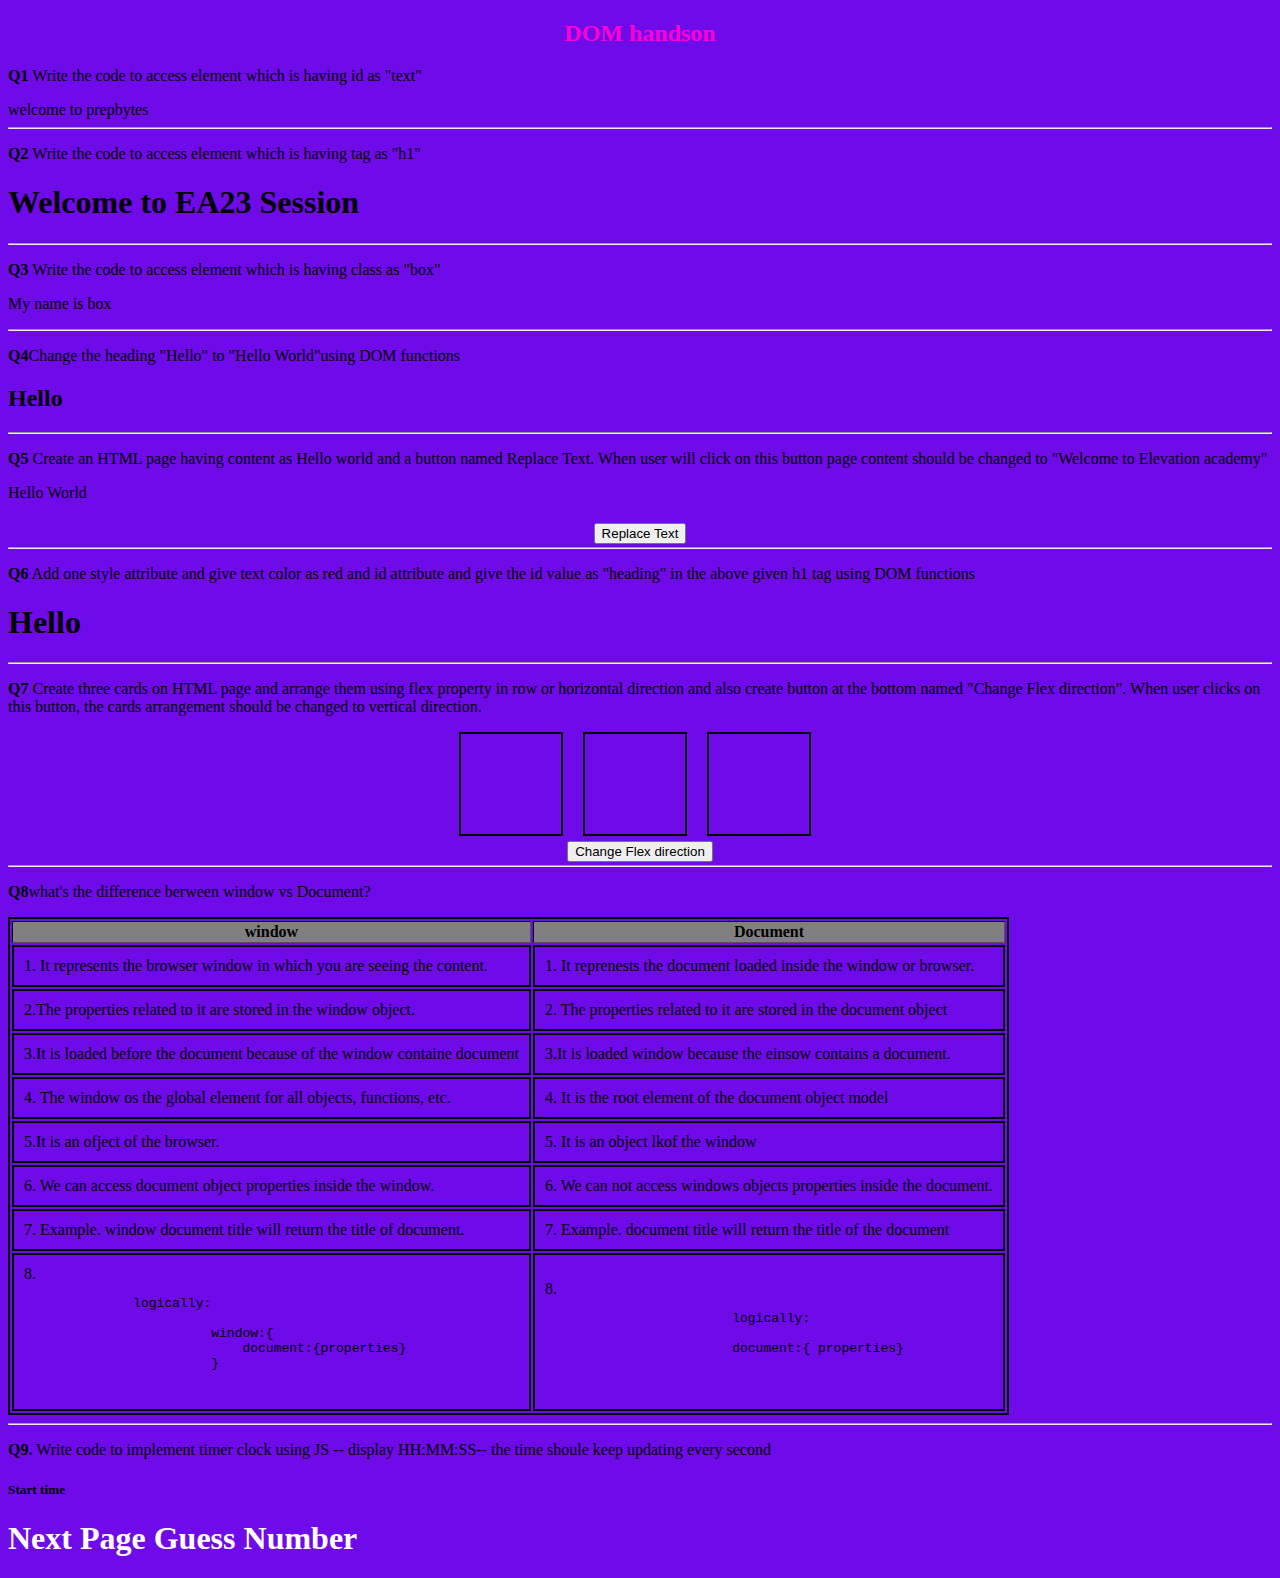
<file: index.html>
<!DOCTYPE html>
<html lang="en">
<head>
    <meta charset="UTF-8">
    <meta http-equiv="X-UA-Compatible" content="IE=edge">
    <meta name="viewport" content="width=device-width, initial-scale=1.0">
    <link rel="stylesheet" href="./style.css">
    <title>Document</title>
    <!-- <link rel="stylesheet" href="./style.css"> -->
</head>
<body>
    <h2>DOM handson</h2>
    <!-- Q1   -->
    <p> <b>Q1</b> Write the code to access element which is having id as "text"</p>
    <div id="text">welcome to prepbytes</div>
    <hr>
    <!-- Q2 -->
    <p><b>Q2</b> Write the code to access element which is having tag as "h1"</p>
    <h1> Welcome to EA23 Session</h1>
    <hr>
    <!-- Q3 -->
    <p><b>Q3</b> Write the code to access element which is having class as "box"</p>
    <p class="box">My name is box</p>
    <hr>
    <!-- Q4 -->

    <p> <b>Q4</b>Change the heading "Hello" to "Hello World"using DOM functions </p>
    <h2 class="changetext"> Hello </h2>
    <hr>

    <!-- Q5 -->
    <p><b>Q5</b> Create an HTML page having content as Hello world and a button named Replace Text. When user will click on this button page content should be changed to "Welcome to Elevation academy"
    </p>
    <p class="textme">Hello World</p>
    <div class="direction">
        <button onclick="change()">Replace Text</button>
    </div>
        <hr>

        <!-- Q6 -->
    <p><b>Q6</b> Add one style attribute and give text color as red and id attribute and give the id value as "heading" in the above given h1 tag using DOM functions </p>
        <h1 id="heading">Hello</h1>
        <hr>

        <!-- Q7 -->
        <p><b>Q7</b> Create three cards on HTML page and arrange them using flex property in row or horizontal direction and also create button at the bottom named "Change Flex direction". When user clicks on this button, the cards arrangement should be changed to vertical direction.
        </p>
        <div class="cardmain">
        <div class="card one"></div><br>
        <div class="card two"></div><br>
        <div class="card three"></div><br>
        </div>
        <div class="direction">
        <button onclick="changedirection()">Change Flex direction</button>
     </div>
        <hr>

        <!-- Q8 -->
        <p><b>Q8</b>what's the difference berween window vs Document?</p>
        <table border="" >
            <tr bgcolor="gray"  >
                <th>window</th>
                <th>Document</th>
            </tr>
            <tr>
                <td>1. It represents the browser window in which you are seeing the content.</td>
                <td>1. It reprenests the document loaded inside the window or browser.</td>
            </tr>
            <tr>
                <td>2.The properties related to it are stored in the window object.</td>
                <td>2. The properties related to it are stored in the document object</td>
            </tr>
            <tr>
                <td>3.It is loaded before the document because of the window containe document</td>
                <td>3.It is loaded window because the einsow contains a document.</td>
            </tr>
            <tr>
                <td>4. The window os the global element for all objects, functions, etc.</td>
                <td>4. It is the root element of the document object model</td>
            </tr>
            <tr>
                <td>5.It is an ofject of the browser.</td>
                <td>5. It is an object lkof the window</td>
            </tr>
            <tr>
                <td>6. We can access document object properties inside the window.</td>
                <td>6. We can not access windows objects properties inside the document.</td>
            </tr>
            <tr>
                <td>7. Example. window document title will return the title of document.</td>
                <td>7. Example. document title will return the title of the document</td>     
            </tr>
            <tr>
                <td>8. 
                    <pre>              logically:
                        
                        window:{
                            document:{properties}
                        }
                    </pre>
                </td>
                <td>8.
                    <pre>
                        logically:

                        document:{ properties}
                    </pre>
                </td>
            </tr>
            
        </table>
        <hr>
        <!-- Q9 -->
        <p><b>Q9.</b> Write code to implement timer clock using JS -- display HH:MM:SS-- the time shoule keep updating every second</p>
        <h5 class="timer">Start time</h5>
        <h1><a href="./index1.html">Next Page Guess Number</a></h1>
    <script src="script.js">
        
    </script>
</body>
</html>
</file>
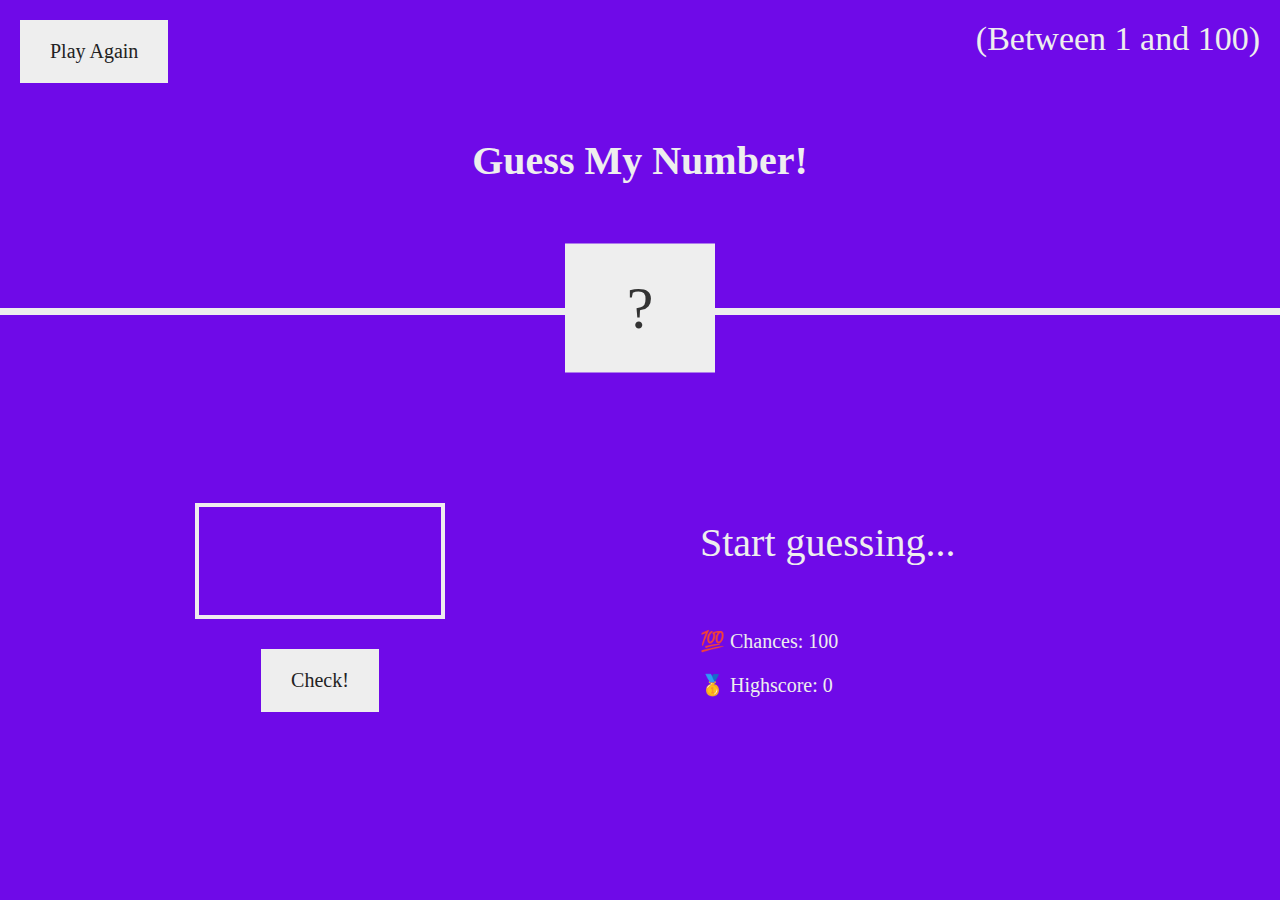
<file: index1.html>
<!DOCTYPE html>
<html lang="en">
<head>
    <meta charset="UTF-8">
    <meta http-equiv="X-UA-Compatible" content="IE=edge">
    <meta name="viewport" content="width=device-width, initial-scale=1.0">
    <title>Document</title>
    <link rel="stylesheet" href="./style1.css">
</head>
<body>
    <header>
        <h1>Guess My Number!</h1>
        <p class="between">(Between 1 and 100)</p>
        <button class="btn again" onclick="reloadgame()"> Play Again</button>
        <div class="number">?</div>
      </header>

      <main>
        <section class="left">
          <input type="number" class="guess" id="guessid" />
          <button class="btn check" onclick="maincheck()">Check!</button>
        </section>
        
        <section class="right">
          <p class="message" id="sc">Start guessing...</p>
          <p class="label-score">💯 Chances: <span class="score">100</span></p>
          <p class="label-highscore">
            🥇 Highscore: <span class="highscore">0</span>
          </p>
        </section>
      </main>

    <script src="./script1.js"></script>
    
</body>
</html>
</file>
<file: style.css>
body{
    background-color: #6F0AE8;
}
.cardmain{
    display: flex;
    justify-content: center;
    gap: 10px;
}
.card{
    width: 100px;
    height: 100px;
    border: 2px solid black;
    
}
h2{
    text-align: center;
    color: #FF00D4;
}
.direction{
    display: flex;
    justify-content: center;
    position: relative;
    top: 5px;
}
.changetext{
    color: black;
    text-align: left;
}
table{
    border: 2px solid black;
}
table td{ 
    padding: 10px;
    border: 2px solid black;
}

h1 a{
    color: white;
    text-align: left;
    text-decoration: none;
    
}
</file>
<file: style1.css>
* {
  margin: 0;
  padding: 0;
  box-sizing: inherit;
}

html {
  font-size: 62.5%;
  box-sizing: border-box;
}

body {
  color: #eee;
  background-color: #6F0AE8
}
/* Guse Number */
header {
  position: relative;
  height: 35vh;
  border-bottom: 7px solid #eee;
}

main {
  height: 65vh;
  color: #eee;
  display: flex;
  align-items: center;
  justify-content: space-around;
}

.left {
  width: 52rem;
  display: flex;
  flex-direction: column;
  align-items: center;
}

.right {
  width: 52rem;
  font-size: 2rem;
}


h1 {
  font-size: 4rem;
  text-align: center;
  position: absolute;
  width: 100%;
  top: 52%;
  left: 50%;
  transform: translate(-50%, -50%);
}

.number {
  background: #eee;
  color: #333;
  font-size: 6rem;
  width: 15rem;
  padding: 3rem 0rem;
  text-align: center;
  position: absolute;
  bottom: 0;
  left: 50%;
  transform: translate(-50%, 50%);
}

.between {
  font-size: 3.4rem;
  position: absolute;
  top: 2rem;
  right: 2rem;
}

.again {
  position: absolute;
  top: 2rem;
  left: 2rem;
}

.guess {
  background: none;
  border: 4px solid #eee;
  font-family: inherit;
  color: inherit;
  font-size: 5rem;
  padding: 2.5rem;
  width: 25rem;
  text-align: center;
  display: block;
  margin-bottom: 3rem;
}

.btn {
  border: none;
  background-color: #eee;
  color: #222;
  font-size: 2rem;
  font-family: inherit;
  padding: 2rem 3rem;
  cursor: pointer;
}

.btn:hover {
  background-color: #ccc;
}

.message {
  margin-bottom: 8rem;
  height: 3rem;
  font-size: 4rem;
}

.label-score {
  margin-bottom: 2rem;
}
</file>
